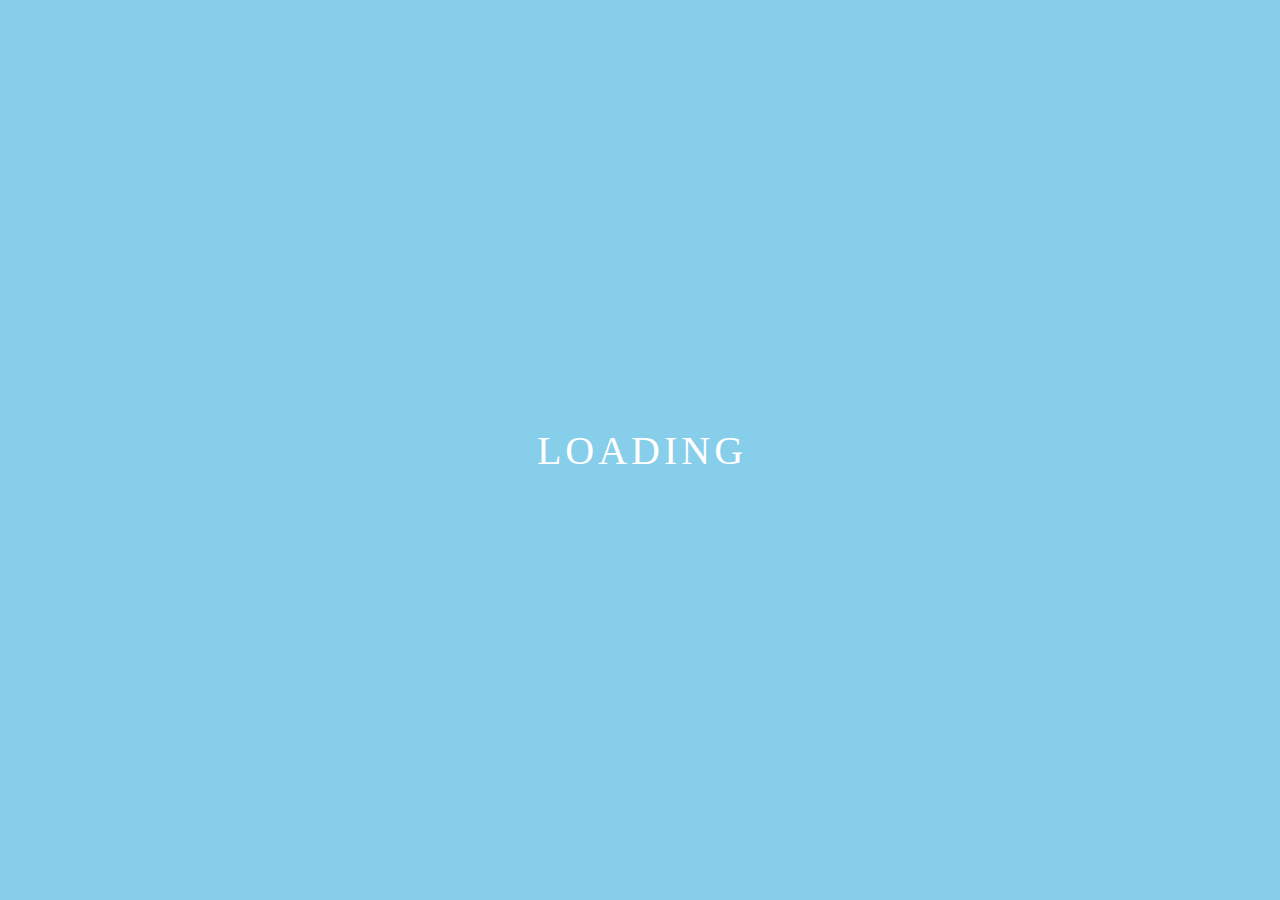
<file: animate-loading/index.html>
<!DOCTYPE html>
<html lang="en">

<head>
    <meta charset="UTF-8">
    <meta http-equiv="X-UA-Compatible" content="IE=edge">
    <meta name="viewport" content="width=device-width, initial-scale=1.0">
    <link rel="stylesheet" href="style.css">
    <title>loading</title>
</head>

<body>
    <div class="waviy">
        <span style="--i:1">L</span>
        <span style="--i:2">O</span>
        <span style="--i:2">a</span>
        <span style="--i:2">d</span>
        <span style="--i:2">i</span>
        <span style="--i:2">n</span>
        <span style="--i:2">G</span>





    </div>
</body>

</html>
</file>
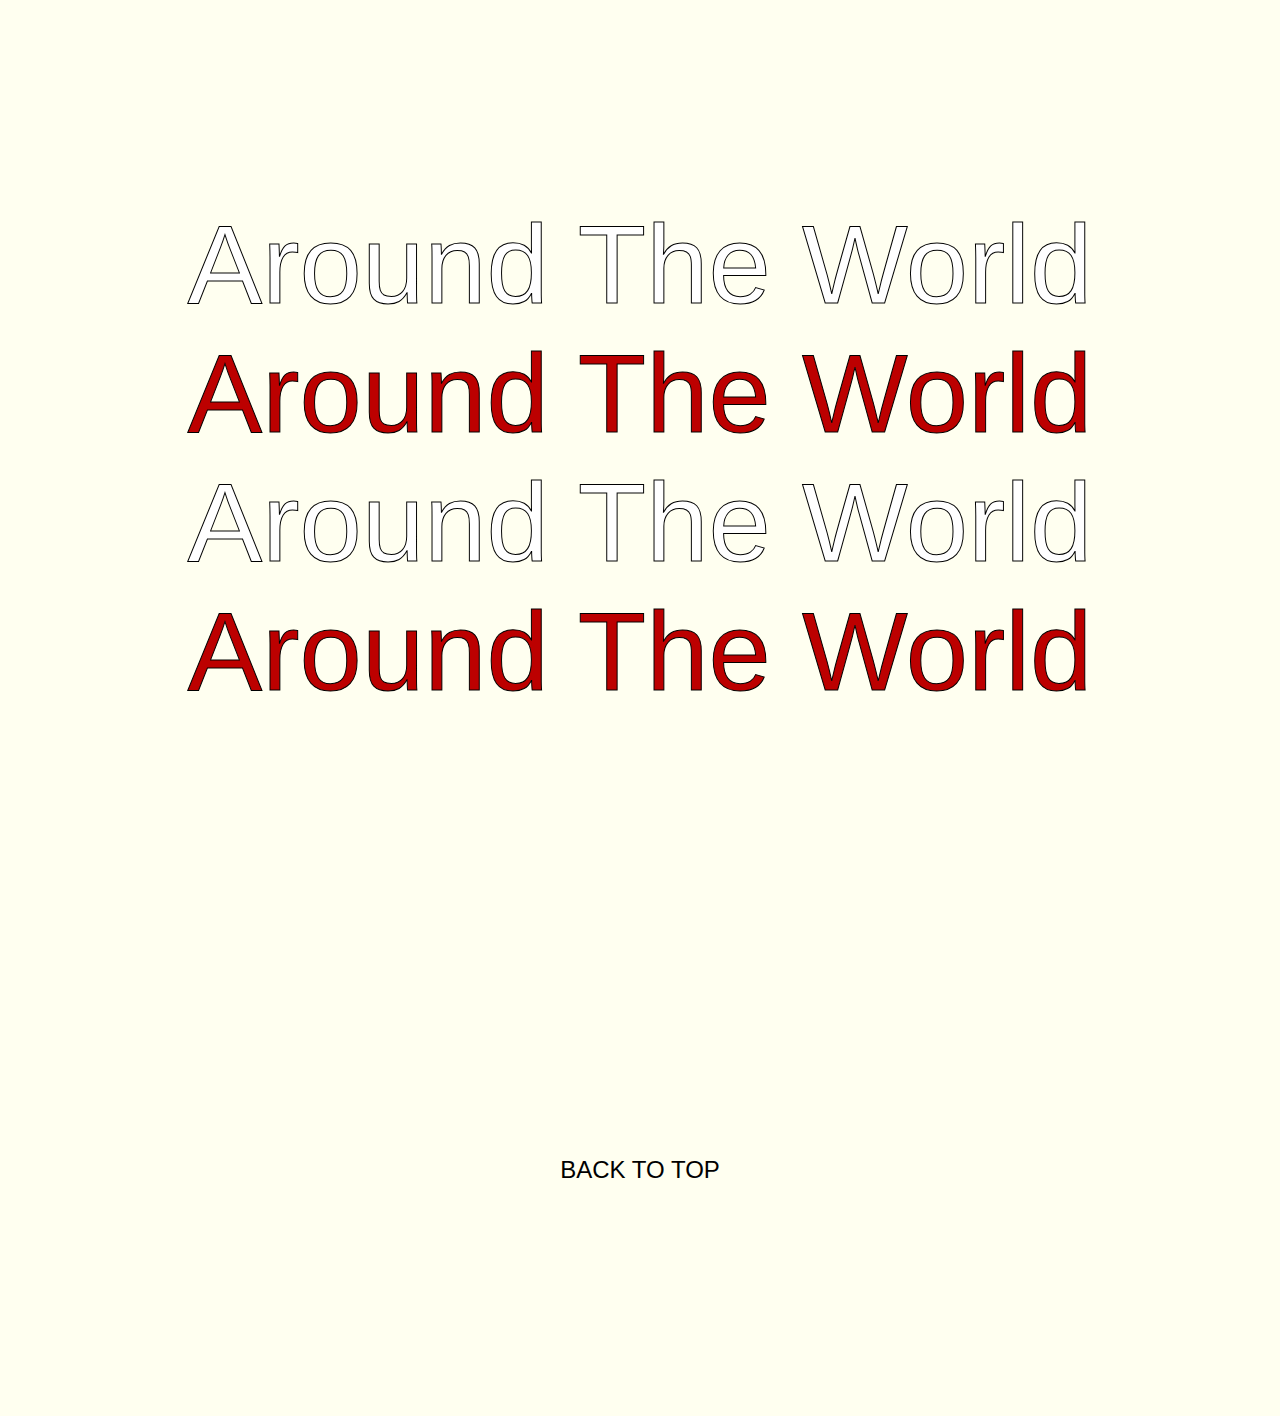
<file: practice/index.html>
<!DOCTYPE html>
<html lang="en">

<head>
    <meta charset="UTF-8">
    <meta http-equiv="X-UA-Compatible" content="IE=edge">
    <meta name="viewport" content="width=device-width, initial-scale=1.0">
    <link rel="stylesheet" href="css/style.css">
    <title>Document</title>
</head>

<body>
    <div id="text" class="text0">Around The World</div>
    <div id="text" class="text1">Around The World</div>
    <div id="text" class="text2">Around The World</div>
    <div id="text" class="text3">Around The World</div>



    <div id="dummy">
        <div id="back">BACK TO TOP</div>
    </div>
</body>

</html>
</file>
<file: animate-loading/style.css>
* {
    padding: 0;
    margin: 0;
    box-sizing: border-box;
}

body {
    background-color: skyblue;
    display: flex;
    justify-content: center;
    align-items: center;
    min-height: 100vh;
}

.waviy {
    position: relative;
}

.waviy span {
    position: relative;
    display: inline-block;
    font-size: 40px;
    color: #fff;
    text-transform: uppercase;
    animation: flip 2s infinite;
    animation-delay: calc(.2s*var(--i))
}

@keyframes flip {
    0%,
    80% {
        transform: rotateY(360deg)
    }
}
</file>
<file: practice/css/style.css>
body{
    font-family: 'Montserrat', sans-serif;
  background:ivory;
  width:100%;
  height:100%;
  padding:0;
  margin:0;
  overflow-x:hidden;
}
#text{
  text-align:center;
  position:relative;
  top:200px;
  font-size:7em;

}
.text0,.text2{
    color: black;
  -webkit-text-fill-color: white; /* Will override color (regardless of order) */
  -webkit-text-stroke-width: 1px;
  -webkit-text-stroke-color: black;
}
.text1,.text3{
    color: black;
  -webkit-text-fill-color: #bc0000; /* Will override color (regardless of order) */
  -webkit-text-stroke-width: 1px;
  -webkit-text-stroke-color: black;
}
#dummy{
  position:relative;
  height:100vh;
  width:100%;
}
#back{
  position:relative;
 padding-top:50%;
  text-align:center;
 font-size:1.5em;
  cursor:pointer;
}


@media only screen and (max-width: 600px) {
  #back{
    cursor:none;
    font-size:0.8em;
  }
  #text{
        top:70px;
    font-size:2.25em;
  }

}
</file>
